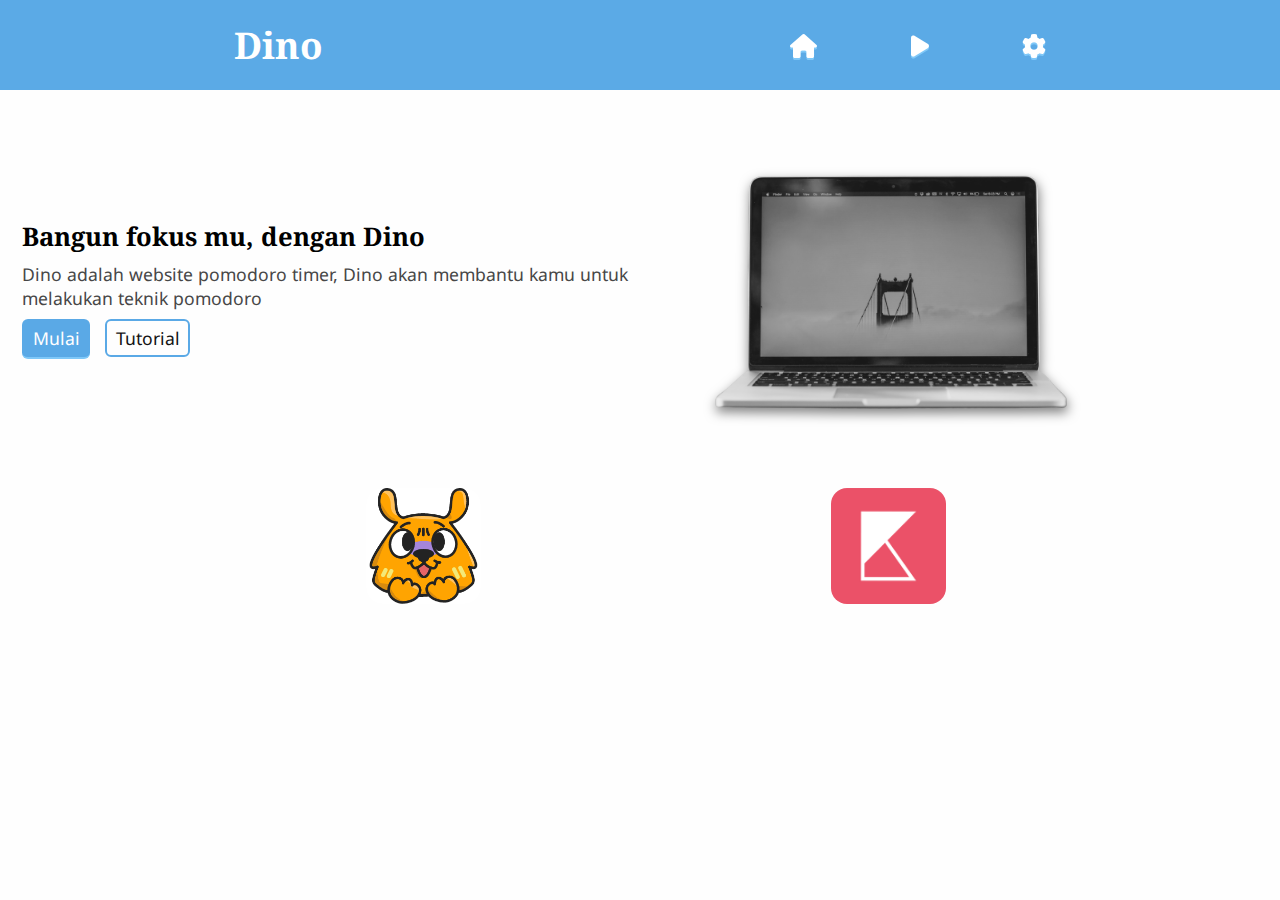
<file: index.html>
<!DOCTYPE html>
<html lang="en">
<head>
    <meta charset="UTF-8">
    <meta http-equiv="X-UA-Compatible" content="IE=edge">
    <meta name="viewport" content="width=device-width, initial-scale=1.0">
    <link rel="preconnect" href="https://fonts.googleapis.com">
    <link rel="preconnect" href="https://fonts.gstatic.com" crossorigin>
    <link href="https://fonts.googleapis.com/css2?family=Noto+Sans:wght@500&display=swap" rel="stylesheet"> 
    <link href="https://fonts.googleapis.com/css2?family=Noto+Serif:wght@700&display=swap" rel="stylesheet">
    <link rel="stylesheet" href="./src/style/homepage.css">
    <title>Dino - Pomodoro Timer</title>
</head>
<body>
    <header>
        <nav class="nav">
            <h1 class="nav__title">Dino</h1>
            <ul class="nav__items">
                <li>
                    <a href="./index.html" target="_blank">
                        <i class="fa-solid fa-house"></i>
                    </a>
                </li>
                <li>
                    <a href="./timer.html" target="_blank">
                        <i class="fa-solid fa-play"></i>
                    </a>
                </li>
                <li class="settigns">
                    <a href="" target="_blank">
                        <i class="fa-solid fa-gear"></i>
                    </a>
                </li>
            </ul>
        </nav>
    </header>
    <main>
        <div class="section" id="pengenalan">
            <div class="section__col">
                <h2>Bangun fokus mu, dengan Dino</h2>
                <p>Dino adalah website pomodoro timer, Dino akan membantu kamu untuk melakukan teknik pomodoro</p>
                <a href="./timer.html" target="_blank">
                    <button class="primary-button">Mulai</button>
                </a>
                <a href="">
                    <button class="secondary-button">Tutorial</button>
                </a>
            </div>
            <div class="section__col">
                <img src="./src/image/laptop.png" alt="Gambar Sebuah Macbook">
            </div>
        </div>
        <div class="section" id="donasi">
            <div class="section__col">
                <div class="section__row">
                    <div class="icon">
                        <a href="https://saweria.co" target="_blank">
                            <img 
                                src="./src/image/saweria.png" 
                                alt="Logo website Saweria" 
                                class="icon__image"
                            >
                        </a>
                    </div>
                    <div class="icon">
                        <a href="https://karyakarsa.com/" target="_blank">
                            <img 
                                src="./src/image/karyakarsa.png" 
                                alt="Logo website kayakarsa" 
                                class="icon__image"
                            >
                        </a>
                    </div>
                </div>
            </div>
        </div>
    </main>
</body>
</html>
</file>
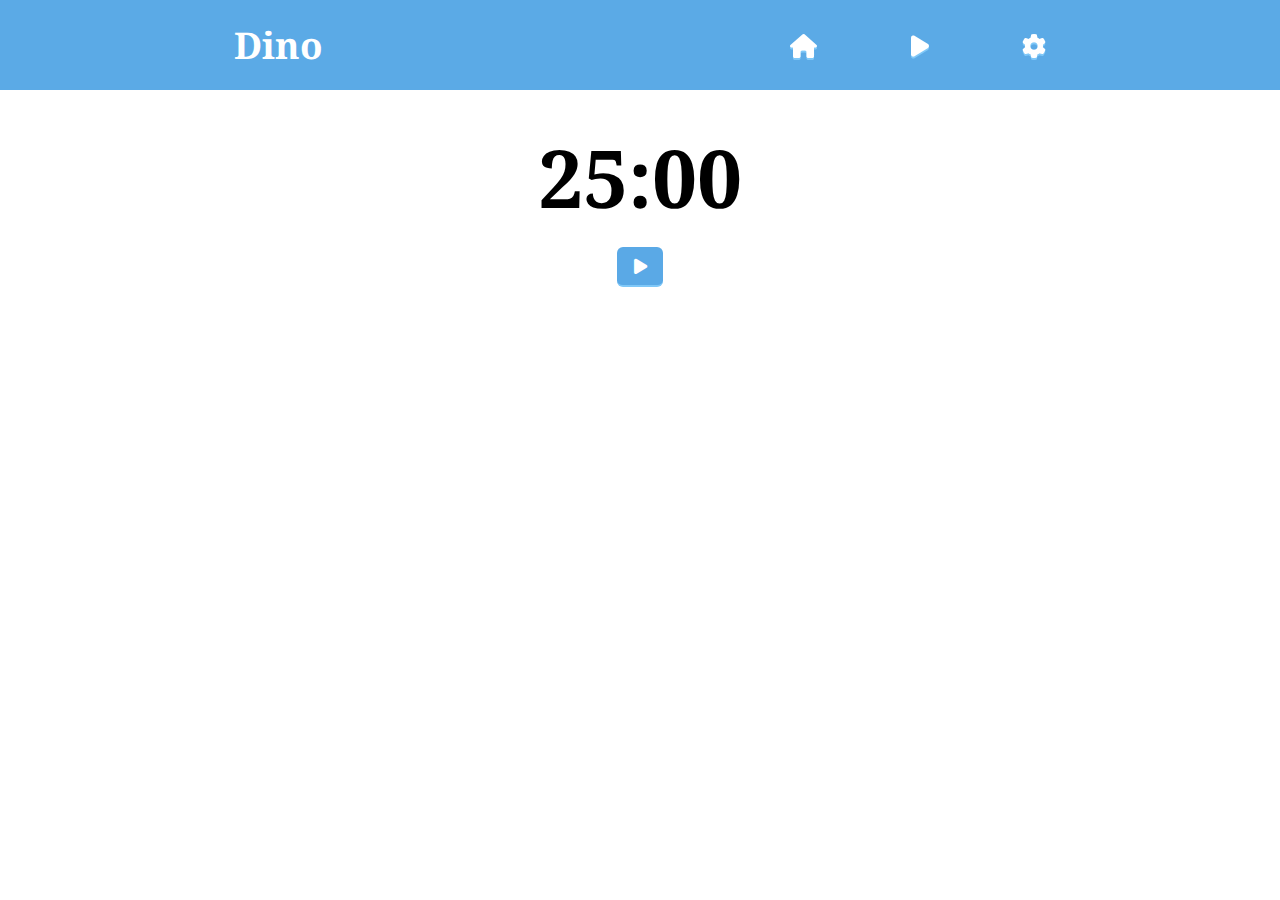
<file: timer.html>
<!DOCTYPE html>
<html lang="id">
<head>
    <meta charset="UTF-8">
    <meta http-equiv="X-UA-Compatible" content="IE=edge">
    <meta name="viewport" content="width=device-width, initial-scale=1.0">
    <link rel="preconnect" href="https://fonts.googleapis.com">
    <link rel="preconnect" href="https://fonts.gstatic.com" crossorigin>
    <link href="https://fonts.googleapis.com/css2?family=Noto+Sans:wght@500&display=swap" rel="stylesheet"> 
    <link href="https://fonts.googleapis.com/css2?family=Noto+Serif:wght@700&display=swap" rel="stylesheet">
    <link rel="stylesheet" href="./src/style/timer.css">
    <title>Dino - Pomodoro Timer</title>
</head>
<body>
    <header>
        <nav class="nav">
            <h1 class="nav__title">Dino</h1>
            <ul class="nav__items">
                <li>
                    <a href="./index.html" target="_blank">
                        <i class="fa-solid fa-house"></i>
                    </a>
                </li>
                <li>
                    <a href="./timer.html" target="_blank">
                        <i class="fa-solid fa-play"></i>
                    </a>
                </li>
                <li class="settigns">
                    <a href="" target="_blank">
                        <i class="fa-solid fa-gear"></i>
                    </a>
                </li>
            </ul>
        </nav>
    </header>
    <main>
        <div class="section" id="timer">
            <div class="section__col">
                <div class="section__row">
                    <h2 id="text-timer">25:00</h2>
                </div>
                <div class="section__row">
                    <button class="primary-button" id="start-button">
                        <i class="fa-solid fa-play"></i>    
                    </button>
                    <!-- <button class="secondary-button" id="reset-button">Reset</button> -->
                </div>
            </div>
        </div>
    </main>
    <script src="./src/script/timer.js"></script>
</body>
</html>
</file>
<file: src/style/homepage.css>
@import "./default-style.css";
@import "./component-group.css";
@import "../icon/css/all.css";

body{
    /* background-color: #F9F9F9; */
    background-color: #FEFEFE;

}

#pengenalan h2{
    text-align: left;
    margin-bottom: .3em;
}
#pengenalan p{ color: #474747 }
#pengenalan button{ margin-top: .5em }
#pengenalan button.secondary-button{ margin-left: .6em; }
#pengenalan img{
    /* display: none; */
    --shadow: drop-shadow(1px 5px 6px rgba(0,0,0,0.5));
    --grayscale: grayscale(100%);
    margin: 0 auto;
    width: 80%;
    -webkit-filter: var(--shadow) var(--grayscale);
    filter: var(--shadow) var(--grayscale);
}
#donasi{ justify-content: start }
#donasi .section__col .section__row{
    display: flex;
    justify-content: space-evenly;
    flex-wrap: wrap;
    width: 100vw;
}
</file>
<file: src/style/timer.css>
@import "./component-group.css";
@import "./default-style.css";
@import "../icon/css/all.css";

#timer h2{
    font-size: 5rem;
    margin-bottom: .2em;
}
#timer button i{
    color: white;
    width: 1.5rem;
}
#timer .section__row:last-of-type{ 
    display: flex;
    justify-content: space-around;
}
</file>
